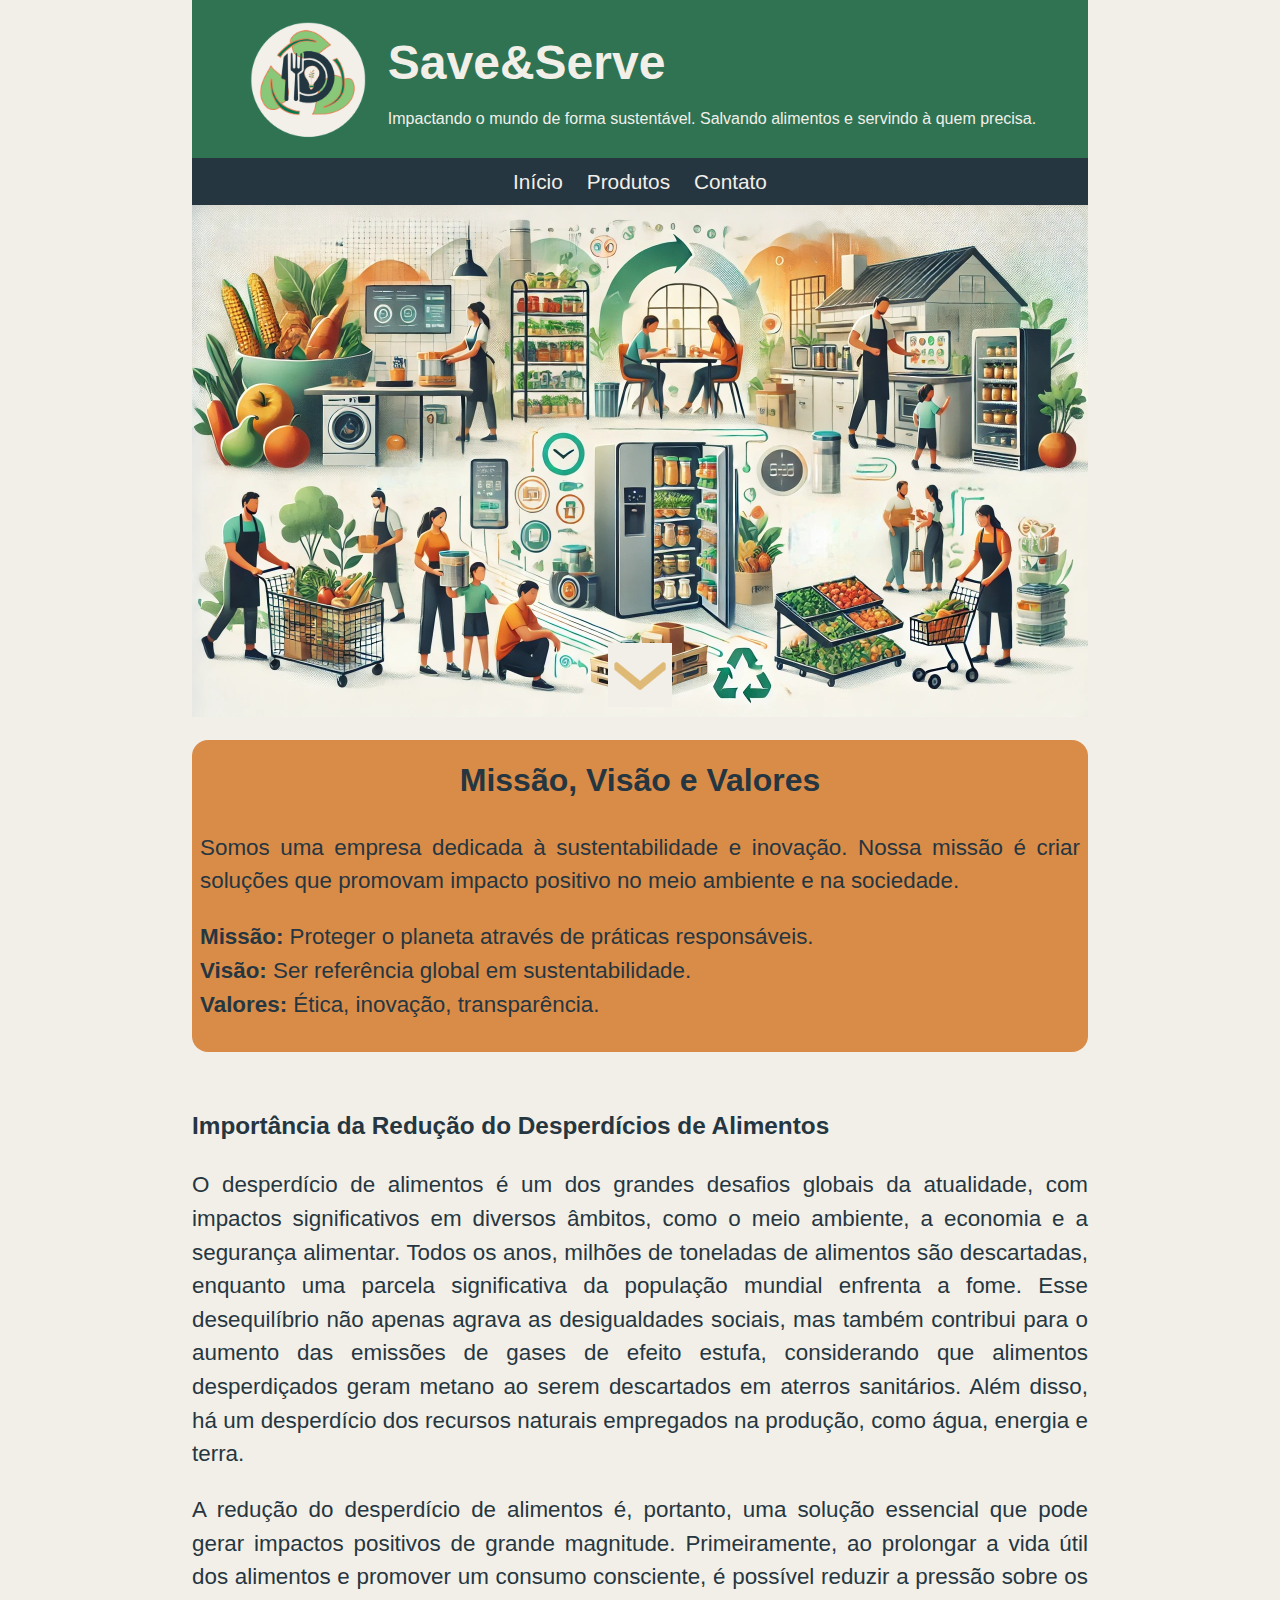
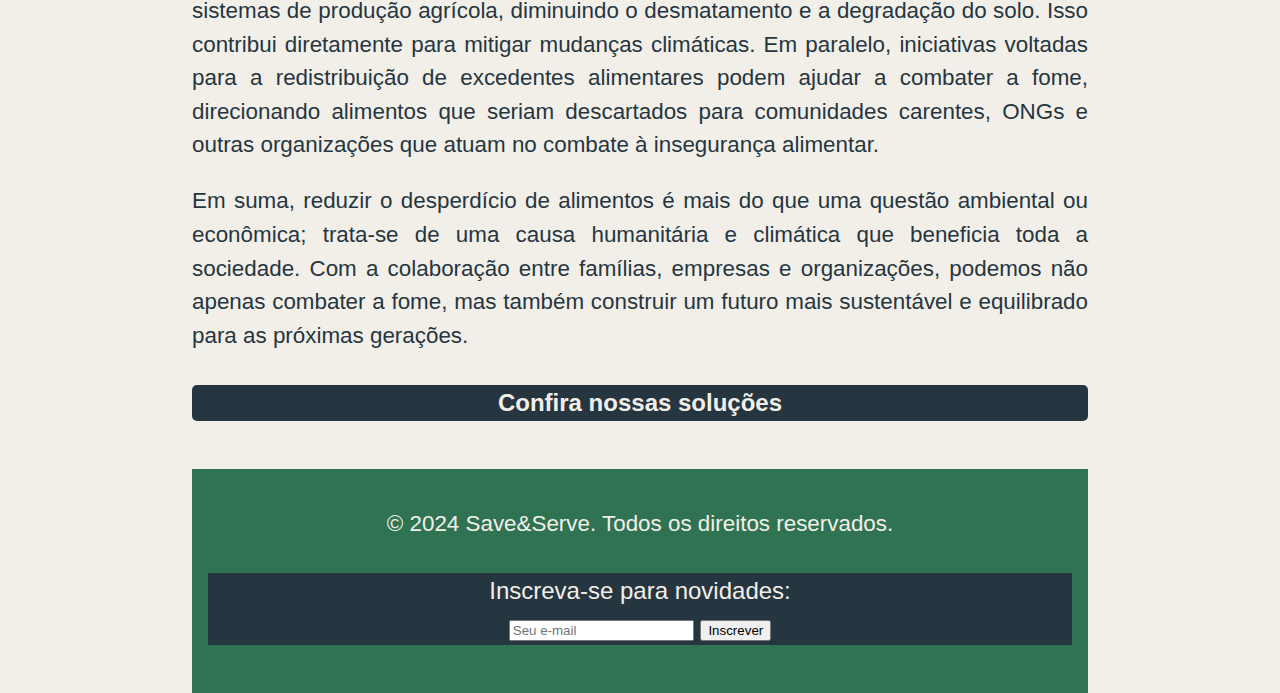
<file: index.html>
<!DOCTYPE html>
<html lang="pt-BR">

<head>
    <meta charset="UTF-8">
    <meta name="viewport" content="width=device-width, initial-scale=1.0">
    <title>Save&Serve</title>
    <link rel="stylesheet" href="css/estilos.css">
</head>

<body>
    <header>
        <div class="logo-container">
            <img class="logo" src="imagens/logo.png" alt="Logo da empresa">
            <div>
                <h1>Save&Serve</h1>
                <p>Impactando o mundo de forma sustentável. Salvando alimentos e servindo à quem precisa.</p>
            </div>
        </div>
    </header>
    <nav>
        <a href="index.html">Início</a>
        <a href="produtos.html">Produtos</a>
        <a href="contato.html">Contato</a>
    </nav>
    <div class="main-image">
        <img src="imagens/principal.jpg" alt="cena dinâmica com elementos representando famílias em suas cozinhas, usando produtos como potes reutilizáveis, seladoras a vácuo e organizadores de geladeira. Na mesma imagem, inclua ambientes comerciais, como um restaurante organizando alimentos, um mercado utilizando um sistema inteligente para monitorar estoques, e uma ONG redistribuindo alimentos excedentes para comunidades carentes">
        <a class="seta" href="#sobre"><img src="imagens/seta.png" alt="Seta para baixo"></a>
    </div>



    <div id="sobre">
        <h2>Missão, Visão e Valores</h2>
        <p>Somos uma empresa dedicada à sustentabilidade e inovação. Nossa missão é criar soluções que promovam impacto
            positivo no meio ambiente e na sociedade.</p>
        <p><strong>Missão:</strong> Proteger o planeta através de práticas responsáveis.<br>
            <strong>Visão:</strong> Ser referência global em sustentabilidade.<br>
            <strong>Valores:</strong> Ética, inovação, transparência.
        </p>
    </div>
    <div id="intro">
        <h3><strong>Importância da Redução do Desperdícios de Alimentos</strong></h3>
        <p>O desperdício de alimentos é um dos grandes desafios globais da atualidade, com impactos significativos em
            diversos âmbitos, como o meio ambiente, a economia e a segurança alimentar. Todos os anos, milhões de
            toneladas de alimentos são descartadas, enquanto uma parcela significativa da população mundial enfrenta a
            fome. Esse desequilíbrio não apenas agrava as desigualdades sociais, mas também contribui para o aumento das
            emissões de gases de efeito estufa, considerando que alimentos desperdiçados geram metano ao serem
            descartados em aterros sanitários. Além disso, há um desperdício dos recursos naturais empregados na
            produção, como água, energia e terra.
        </p>
        <p>A redução do desperdício de alimentos é, portanto, uma solução essencial que pode gerar impactos positivos de
            grande magnitude. Primeiramente, ao prolongar a vida útil dos alimentos e promover um consumo consciente, é
            possível reduzir a pressão sobre os sistemas de produção agrícola, diminuindo o desmatamento e a degradação
            do solo. Isso contribui diretamente para mitigar mudanças climáticas. Em paralelo, iniciativas voltadas para
            a redistribuição de excedentes alimentares podem ajudar a combater a fome, direcionando alimentos que seriam
            descartados para comunidades carentes, ONGs e outras organizações que atuam no combate à insegurança
            alimentar.
        </p>
        <p>Em suma, reduzir o desperdício de alimentos é mais do que uma questão ambiental ou econômica; trata-se de uma
            causa humanitária e climática que beneficia toda a sociedade. Com a colaboração entre famílias, empresas e
            organizações, podemos não apenas combater a fome, mas também construir um futuro mais sustentável e
            equilibrado para as próximas gerações.</p>
    </div>

    <a class="solucoes" href="produtos.html">
        <button>Confira nossas soluções</button>
    </a><br><br><br>
    <footer>
        <p>&copy; 2024 Save&Serve. Todos os direitos reservados.</p>

        <form>
            <label for="newsletter">Inscreva-se para novidades:</label><br>
            <input type="email" id="newsletter" name="newsletter" placeholder="Seu e-mail">
            <button type="submit">Inscrever</button>
        </form>
    </footer>
</body>

</html>
</file>
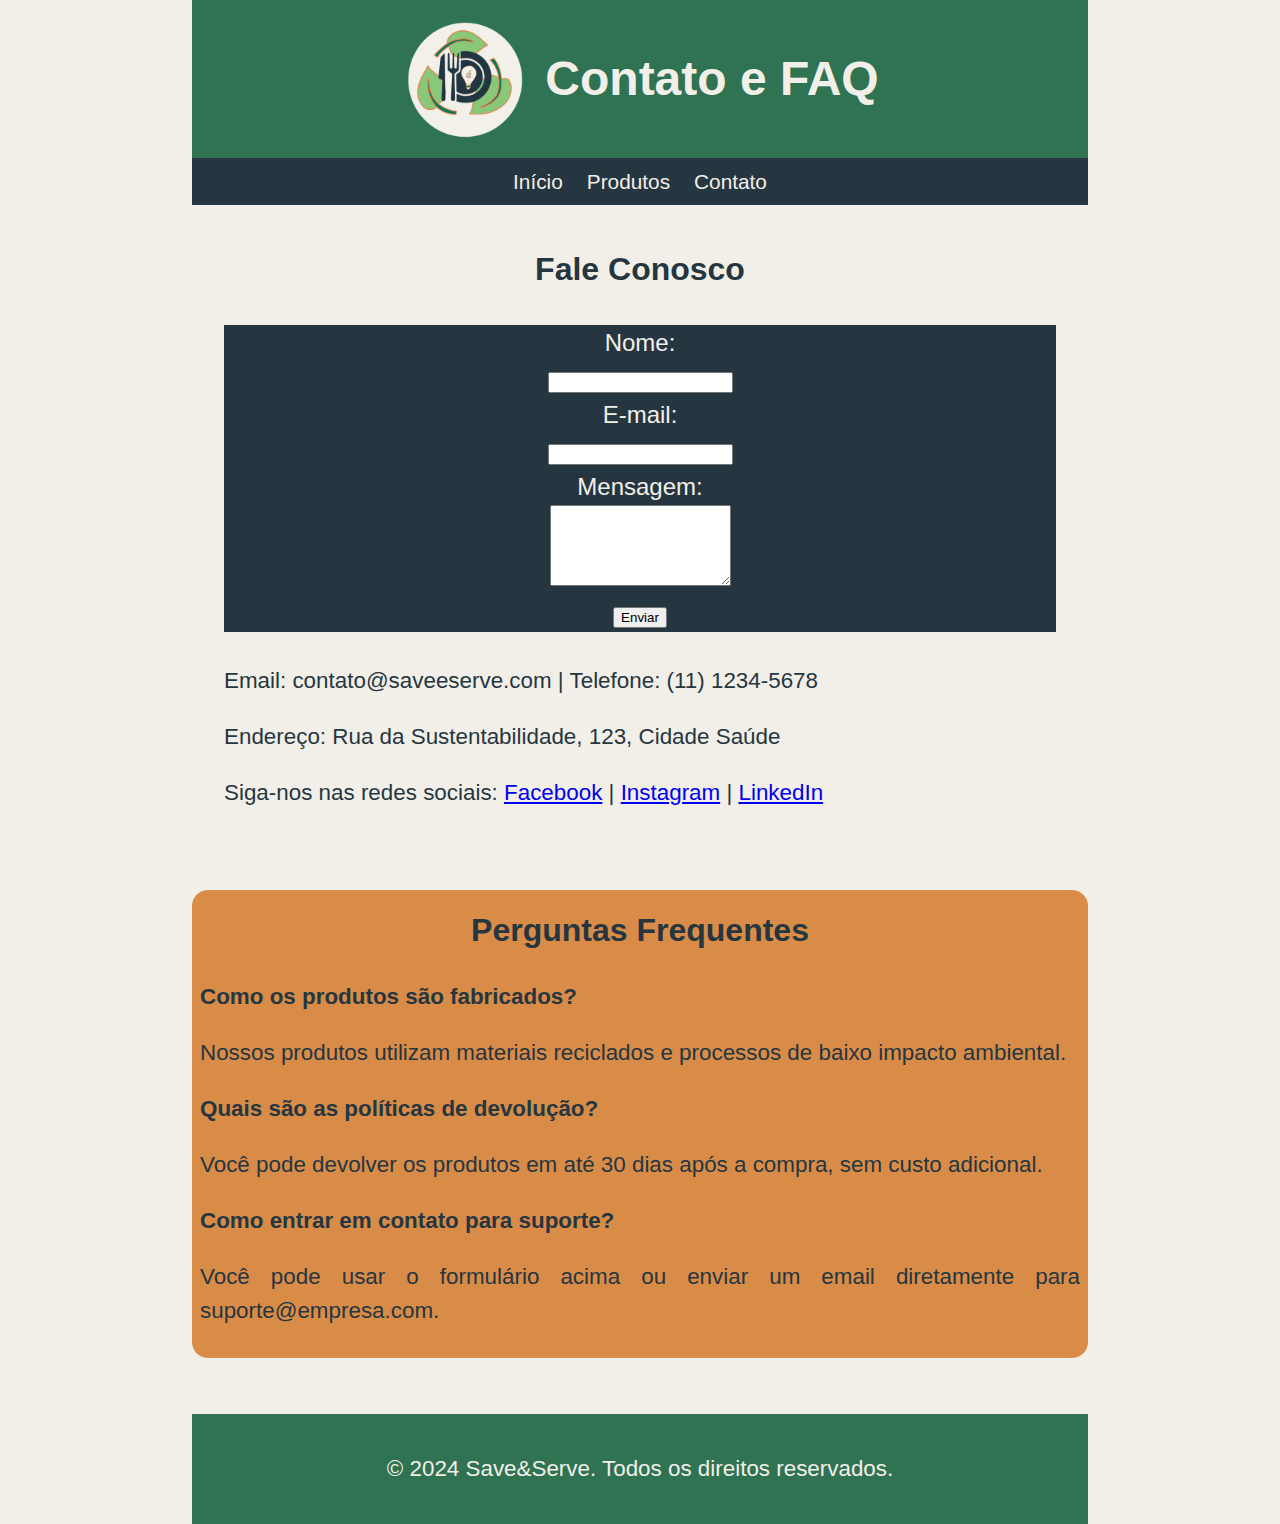
<file: contato.html>
<!DOCTYPE html>
<html lang="pt-BR">

<head>
    <meta charset="UTF-8">
    <meta name="viewport" content="width=device-width, initial-scale=1.0">
    <title>Contato e FAQ</title>
    <link rel="stylesheet" href="css/estilos.css">
</head>

<body>
    <header>
        <div class="logo-container">
            <img class="logo" src="imagens/logo.png" alt="Logo da empresa">
            <div>
                <h1>Contato e FAQ</h1>
    </header>
    <nav>
        <a href="index.html">Início</a>
        <a href="produtos.html">Produtos</a>
        <a href="contato.html">Contato</a>
    </nav>
    <section id="contato">
        <h2>Fale Conosco</h2>
        <form>
            <label for="nome">Nome:</label><br>
            <input type="text" id="nome" name="nome" required><br>
            <label for="email">E-mail:</label><br>
            <input type="email" id="email" name="email" required><br>
            <label for="mensagem">Mensagem:</label><br>
            <textarea id="mensagem" name="mensagem" rows="5" required></textarea><br>
            <button type="submit">Enviar</button>
        </form>
        <div class="pcontato">
            <p>Email: contato@saveeserve.com | Telefone: (11) 1234-5678</p>
            <p>Endereço: Rua da Sustentabilidade, 123, Cidade Saúde</p>
            <p>Siga-nos nas redes sociais: <a href="#">Facebook</a> | <a href="#">Instagram</a> | <a
                    href="#">LinkedIn</a></p>
        </div>
    </section>
    <section id="faq">
        <h2>Perguntas Frequentes</h2>
        <p><strong>Como os produtos são fabricados?</strong></p>
        <p>Nossos produtos utilizam materiais reciclados e processos de baixo impacto ambiental.</p>
        <p><strong>Quais são as políticas de devolução?</strong></p>
        <p>Você pode devolver os produtos em até 30 dias após a compra, sem custo adicional.</p>
        <p><strong>Como entrar em contato para suporte?</strong></p>
        <p>Você pode usar o formulário acima ou enviar um email diretamente para suporte@empresa.com.</p>
    </section>
    <footer>
        <p>&copy; 2024 Save&Serve. Todos os direitos reservados.</p>
    </footer>
</body>

</html>
</file>
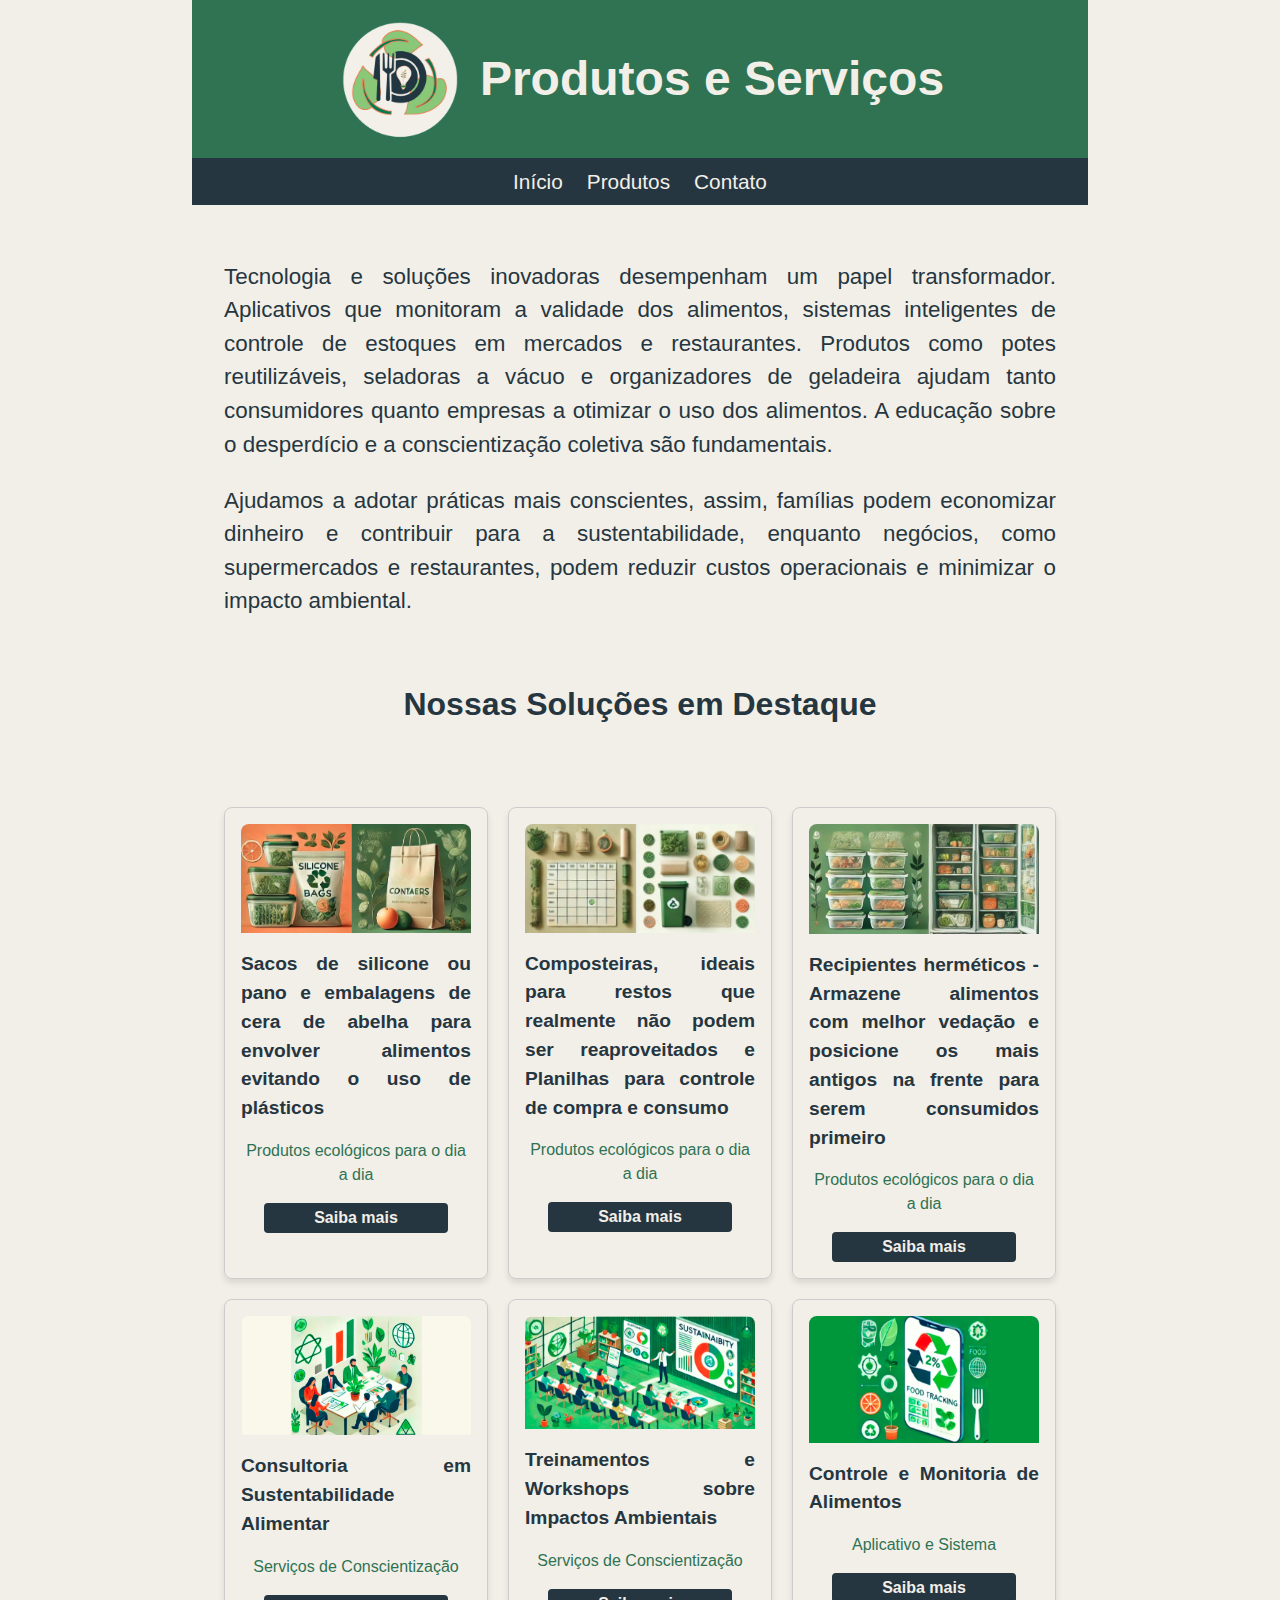
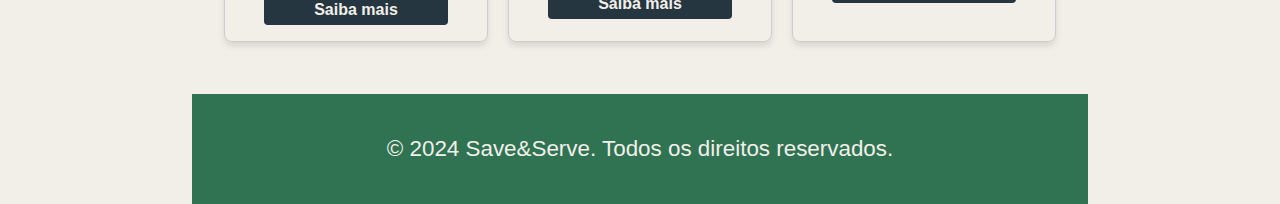
<file: produtos.html>
<!DOCTYPE html>
<!DOCTYPE html>
<html lang="pt-BR">

<head>
    <meta charset="UTF-8">
    <meta name="viewport" content="width=device-width, initial-scale=1.0">
    <title>Produtos e Serviços</title>
    <link rel="stylesheet" href="css/estilos.css">
</head>

<body>
    <header>
        <div class="logo-container">
            <img class="logo" src="imagens/logo.png" alt="Logo da empresa">
            <div>
                <h1>Produtos e Serviços</h1>
    </header>
    <nav>
        <a href="index.html">Início</a>
        <a href="produtos.html">Produtos</a>
        <a href="contato.html">Contato</a>
    </nav>
    <section id="produtos">
        <p>Tecnologia e soluções inovadoras desempenham um papel transformador. Aplicativos que monitoram a validade dos
            alimentos, sistemas inteligentes de controle de estoques em mercados e restaurantes. Produtos como potes
            reutilizáveis, seladoras a vácuo e organizadores de geladeira ajudam tanto consumidores quanto empresas a
            otimizar o uso dos alimentos. A educação sobre o desperdício e a conscientização coletiva são fundamentais.
        </p>
        <p> Ajudamos a adotar práticas mais conscientes, assim, famílias podem economizar dinheiro e contribuir para a
            sustentabilidade, enquanto negócios, como supermercados e restaurantes, podem reduzir custos operacionais e
            minimizar o impacto ambiental.</p>
    </section>
    <h2>Nossas Soluções em Destaque</h2>
    <div class="cards-container">
        <section id="cards">
            <div class="card-grid">
                <div class="card">
                    <img src="imagens/bags.png" alt="Card 1">
                    <h3>Sacos de silicone ou pano e embalagens de cera de abelha para envolver
                        alimentos evitando o uso de plásticos</h3>
                    <p>Produtos ecológicos para o dia a dia</p>
                    <button>Saiba mais</button>
                </div>
                <div class="card">
                    <img src="imagens/compos.png" alt="Card 2">
                    <h3>Composteiras, ideais para restos que realmente não podem ser reaproveitados e Planilhas para controle de compra e consumo</h3>
                    <p>Produtos ecológicos para o dia a dia</p>
                    <button>Saiba mais</button>
                </div>
                <div class="card">
                    <img src="imagens/potes.png" alt="Card 3">
                    <h3>Recipientes herméticos - Armazene alimentos com melhor vedação e posicione os mais antigos na frente para
                        serem consumidos primeiro</h3>
                    <p>Produtos ecológicos para o dia a dia</p>
                    <button>Saiba mais</button>
                </div>
                <div class="card">
                    <img src="imagens/consulto.png" alt="Card 4">
                    <h3>Consultoria em Sustentabilidade Alimentar</h3>
                    <p>Serviços de Conscientização</p>
                    <button>Saiba mais</button>
                </div>
                <div class="card">
                    <img src="imagens/treina.png" alt="Card 5">
                    <h3>Treinamentos e Workshops sobre Impactos Ambientais</h3>
                    <p>Serviços de Conscientização</p>
                    <button>Saiba mais</button>
                </div>
                <div class="card">
                    <img src="imagens/app.png" alt="Card 6">
                    <h3>Controle e Monitoria de Alimentos</h3>
                    <p>Aplicativo e Sistema</p>
                    <button>Saiba mais</button>
                </div>
            </div>
        </section>
        <footer>
            <p>&copy; 2024 Save&Serve. Todos os direitos reservados.</p>
        </footer>
</body>

</html>
</file>
<file: css/estilos.css>
html {
    width: 100%;
    background-color: #F2EFE9;
    z-index: 1;
    color: #263640;
}

body {
    font-family: Arial, Helvetica, sans-serif;
    padding: 0;
    line-height: 1.5;
    width: 70vw;
    /* Ocupa 80% da largura da tela */
    margin: 0 auto;
    /* Centraliza o conteúdo */
}

header {
    background: #2F7353;
    color: #F2EFE9;
    padding: 1rem 0;
      margin: 0 auto; /* Centraliza horizontalmente o cabeçalho */
  text-align: center; /* Centraliza os textos horizontalmente */
   
   
}

.logo-container {
    display: flex;
    align-items: center;
    justify-content: center;
    gap: 1rem;
}

.logo-container img {
    width: 8rem;
    height: auto;
}

.logo-container div {
    text-align: left;
}

header h1 {
    margin: 0;
    font-size: 3rem;
}

header p {
    margin: 0.5rem 0 0 0;
    font-size: 1rem;
}

/* Navegação */
nav {
    background-color: #263640;
    color: #F2EFE9;
    display: flex;
    justify-content: center;
    gap: 1.5rem;
    padding: 0.5rem 0;
    font-size: 1.3rem;
}

nav a {
    color: #F2EFE9;
    text-decoration: none;
}

nav a:hover {
    text-decoration: underline;
   
}

/* Imagem principal */
.main-image {
    position: relative;
    text-align: center;
}

.main-image img {
    width: 100%;
    height: auto;
}

.seta {
    position: absolute;
    bottom: 10px;
    left: 50%;
    transform: translateX(-50%);
}

.seta img {
    width: 4rem;
    height: auto;
    background-color: #F2EFE9;
    mix-blend-mode: color
}

section {
    padding: 2rem;
}

footer {
    background: #2F7353;
    color: #F2EFE9;
    text-align: center;
    padding: 1rem;
}

.cta {
    display: block;
    text-align: center;
    margin: 2rem 0;
    padding: 1rem;
    background: #2F7353;
    color: #F2EFE9;
    text-decoration: none;
}

.cta:hover {
    background: #2F7353;
}

#intro {
    background-color: #F2EFE9;
    color: #263640;
    font-size: 1.3rem;
    margin-top: 2rem;
    margin-bottom: 2rem;
    text-align: justify;
}

h2 {
    text-align: center;
    margin-top: 0.5rem;
    font-size: 2rem;
    margin-bottom: 0 auto;
}

/*.seta {
    position: absolute;
    top: 99%;
    left: 50%;
    transform: translate(-50%, -50%);
    font-size: 95px;
    background-color: transparent;
    size: 5%;

}*/

#produtos {
    padding: 2rem;
    text-align: center;
    background-color: #F2EFE9;
}

#produtos h2 {
    font-size: 2rem;
    margin-bottom: 2rem;
}

.solucoes {
    background-color: #F2EFE9;
    color: #263640;
    font-size: 1.5em;
    margin-top: 1rem;
    margin-bottom: 2rem;
    text-align: justify;
    text-decoration: underline;
}

.solucoes button {
    background-color: #263640;
    border: none;
    padding: 4px;
    width: 80%;
    color: #F2EFE9;
    font-size: 1.5rem;
    font-weight: bold;
    border-radius: 5px;
    width: 100%;
}

.solucoes button:hover {
    background-color: #2F7353;
    cursor: pointer;
}
/* Contêiner de cards */
.card-grid {
    display: grid;
    grid-template-columns: repeat(3, 1fr);
    gap: 20px;
    margin: 20px 0;
}
.card {
    border: 1px solid #ccc;
    border-radius: 8px;
    padding: 16px;
    text-align: center;
    box-shadow: 0 4px 6px rgba(0, 0, 0, 0.1);
}
.card img {
    width: 100%;
    height: auto;
    border-radius: 8px 8px 0 0;
}
.card h3 {
    margin: 10px 0;
    font-size: 1.2rem;
    text-align: justify;
}

.card p {
    font-size: 1rem;
    color: #2F7353;
    text-align: center;
}

.card button {
    background-color: #263640;
    height: 30px;
    border: none;
    padding: 4px;
    width: 80%;
    color: #F2EFE9;
    font-size: 1rem;
    font-weight: bold;
    border-radius: 4px;
}

.card button:hover {
    background-color: #2F7353;
    cursor: pointer;
}
#sobre h2 {
    text-align: center;
}

#sobre {
    font-size: 1.5em;
    margin-top: 1rem;
    background-color: #D98B48;
    border-radius: 1rem;
    padding-top: 0;
    padding: 0.5rem;
    margin-bottom: 3.5rem;
    text-align: justify;
}

#faq {
    font-size: 1.5em;
    margin-top: 1rem;
    background-color: #D98B48;
    border-radius: 1rem;
    padding-top: 0;
    padding: 0.5rem;
    margin-bottom: 3.5rem;
}

#contato {
    text-align: center;
}

form{
    background-color: #263640;
    color: #F2EFE9;
    font-size: 1.5em;
    margin-top: 2rem;
    margin-bottom: 2rem;
    text-align: center;
}

.pcontato{
    background-color: #F2EFE9;
    color: #263640;
    font-size: 1.5em;
    margin-top: 2rem;
    margin-bottom: 2rem;
    text-align: justify;
}

p{
    text-align: justify;
    font-size: 1.4rem;
}

footer p{
    text-align: center;
}
</file>
